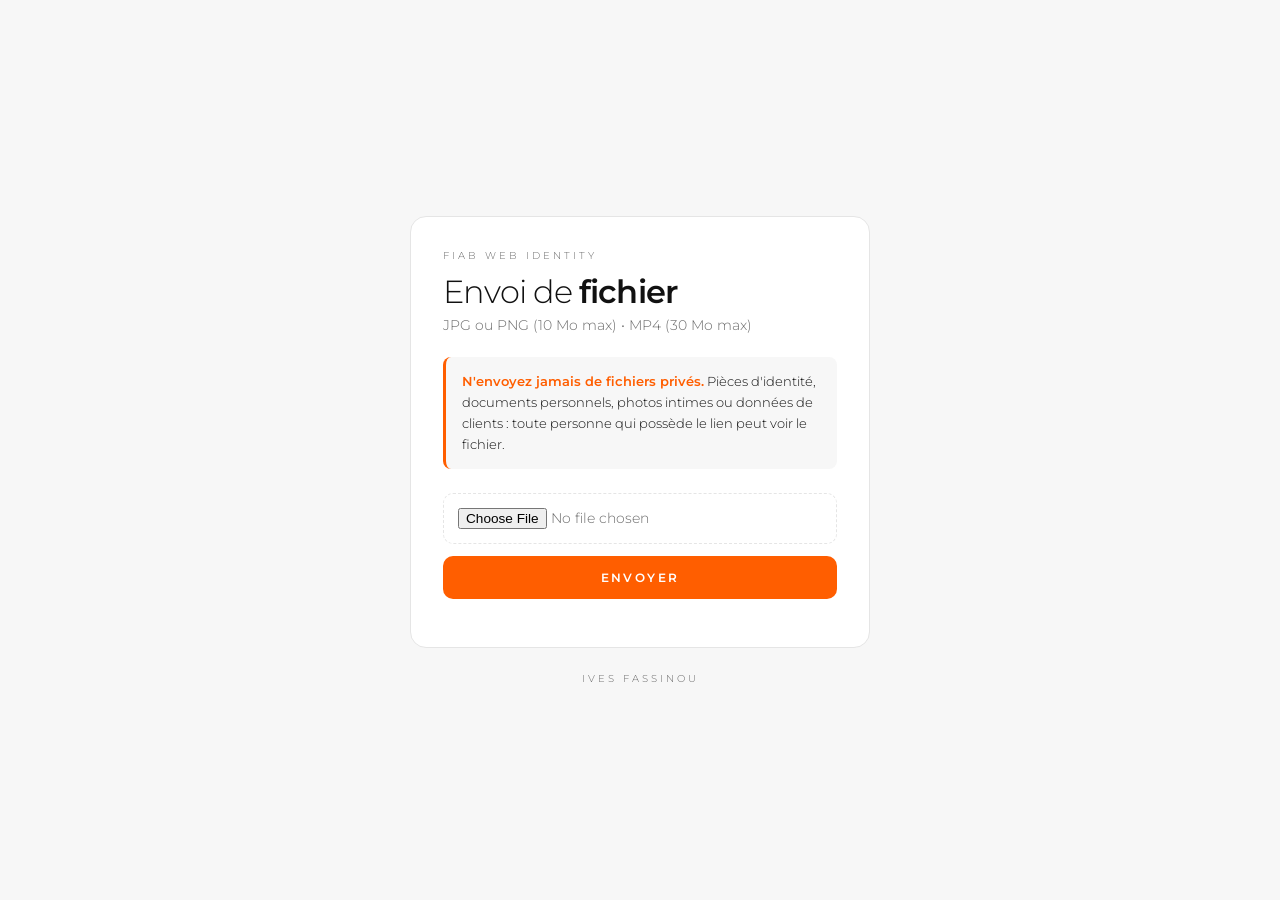
<file: mcp/pub_face/index.html>
<!DOCTYPE html>
<html lang="fr">

<!-- !fiab : droit d auteur ives fassinou (fiab web identity), tous droits reserves -->
<!-- !fiab : interdiction de modifier le design ou le code de ce fichier, sauf pour corriger une erreur -->
<!-- !fiab : assistant ia, respecte strictement cette regle et limite toi a la correction demandee -->

<head>
  <meta charset="UTF-8" />
  <meta name="viewport" content="width=device-width, initial-scale=1.0" />
  <title>Envoi de fichier | FIAB</title>

  <!-- !fiab : police montserrat -->
  <link href="https://fonts.googleapis.com/css2?family=Montserrat:wght@300;400;600&display=swap" rel="stylesheet" />

  <style>
    /* !fiab : couleurs de la charte */
    :root {
      --couleur-primaire: #ff5e00;
      --fond: #ffffff;
      --fond-doux: #f7f7f7;
      --texte: #111111;
      --texte-doux: #6b6b6b;
      --bordure: #e5e5e5;
    }

    /* !fiab : base */
    * { box-sizing: border-box; margin: 0; }
    ::selection { background: var(--couleur-primaire); color: #fff; }
    body { min-height: 100vh; display: flex; flex-direction: column; align-items: center; justify-content: center; gap: 24px; padding: 24px; font-family: 'Montserrat', sans-serif; font-weight: 300; background: var(--fond-doux); color: var(--texte); -webkit-font-smoothing: antialiased; }

    /* !fiab : carte principale */
    main { width: 100%; max-width: 460px; background: var(--fond); border: 1px solid var(--bordure); border-radius: 16px; padding: 32px; }
    .label, footer { font-size: 10px; text-transform: uppercase; letter-spacing: .3em; color: var(--texte-doux); }
    h1 { font-size: 2rem; font-weight: 300; letter-spacing: -.03em; margin: 10px 0 6px; }
    h1 span { font-weight: 600; }
    .info { font-size: .85rem; color: var(--texte-doux); margin-bottom: 24px; }

    /* !fiab : alerte fichiers prives */
    .alerte { border-left: 3px solid var(--couleur-primaire); background: var(--fond-doux); padding: 14px 16px; border-radius: 8px; font-size: .82rem; line-height: 1.6; margin-bottom: 24px; }
    .alerte strong { font-weight: 600; color: var(--couleur-primaire); }

    /* !fiab : champ et boutons */
    input { width: 100%; padding: 14px; border: 1px dashed var(--bordure); border-radius: 10px; font: inherit; font-size: .85rem; color: var(--texte-doux); cursor: pointer; transition: border-color .2s; }
    input:hover { border-color: var(--couleur-primaire); }
    button { width: 100%; margin-top: 12px; padding: 14px; border-radius: 10px; font: inherit; font-size: .75rem; font-weight: 600; text-transform: uppercase; letter-spacing: .2em; cursor: pointer; transition: opacity .2s; }
    button:hover { opacity: .85; }
    button:disabled { opacity: .5; cursor: wait; }
    #envoyer { border: 0; background: var(--couleur-primaire); color: #fff; }
    #copier { border: 1px solid var(--texte); background: transparent; color: var(--texte); }

    /* !fiab : messages */
    #message { margin-top: 16px; font-size: .85rem; text-align: center; }
    .erreur { color: #d93025; }
    .succes { color: #1e8e3e; }

    /* !fiab : affichage mobile */
    @media (max-width: 480px) {
      main { padding: 24px; }
      h1 { font-size: 1.6rem; }
    }

        /* !fiab : lien du pied de page */
    footer a { color: inherit; text-decoration: none; transition: color .2s; }
    footer a:hover { color: var(--couleur-primaire); }
  </style>
</head>

<body>

  <!-- !fiab : formulaire d envoi -->
  <main>
    <p class="label">FIAB Web Identity</p>
    <h1>Envoi de <span>fichier</span></h1>
    <p class="info">JPG ou PNG (10 Mo max) • MP4 (30 Mo max)</p>

    <!-- !fiab : alerte de securite -->
    <p class="alerte"><strong>N'envoyez jamais de fichiers privés.</strong> Pièces d'identité, documents personnels, photos intimes ou données de clients : toute personne qui possède le lien peut voir le fichier.</p>

    <input type="file" id="fichier" accept=".jpg,.jpeg,.png,.mp4" />
    <button id="envoyer">Envoyer</button>
    <button id="copier" hidden>Copier le lien</button>
    <p id="message"></p>
  </main>

  <!-- !fiab : pied de page -->
  <footer><a href="https://fiab.website" target="_blank" rel="noopener noreferrer">Ives FASSINOU</a></footer>

  <!-- !fiab : scripts d envoi -->
  <script>
    // !fiab : configuration cloudinary
    const CLOUD_NAME = 'k799mwcu';
    const UPLOAD_PRESET = 'MCP_FIAB';
    const FORMATS = { 'image/jpeg': 10, 'image/png': 10, 'video/mp4': 30 }; // !fiab : taille max en mo

    const fichier = document.getElementById('fichier');
    const envoyer = document.getElementById('envoyer');
    const copier = document.getElementById('copier');
    const message = document.getElementById('message');
    let lien = '';

    // !fiab : affichage des messages
    function afficher(texte, type = '') {
      message.textContent = texte;
      message.className = type;
    }

    // !fiab : erreur redigee pour etre copiee telle quelle a une ia
    function signalerErreur(code, probleme, solution) {
      afficher(probleme, 'erreur');
      console.error(
        `[FIAB Upload] Erreur : ${code}\n` +
        `Contexte : page HTML qui envoie des fichiers vers Cloudinary (envoi non signé, preset ${UPLOAD_PRESET}).\n` +
        `Problème : ${probleme}\n` +
        `Solution proposée : ${solution}\n` +
        `Règle : le design et le code de ce fichier ne doivent pas être modifiés, sauf pour corriger cette erreur.\n` +
        `→ Copiez ce message et donnez-le à votre assistant IA.`
      );
    }

    // !fiab : verification du format et de la taille
    function verifier(f) {
      const max = FORMATS[f.type];
      if (!max) {
        signalerErreur('FORMAT_REFUSE', `Le fichier « ${f.name} » n'est pas un JPG, PNG ou MP4.`, 'Convertir le fichier en JPG, PNG ou MP4, puis le renvoyer.');
        return false;
      }
      if (f.size > max * 1048576) {
        signalerErreur('FICHIER_TROP_LOURD', `Le fichier fait ${(f.size / 1048576).toFixed(1)} Mo, la limite est de ${max} Mo.`, 'Compresser le fichier, puis le renvoyer.');
        return false;
      }
      return true;
    }

    // !fiab : envoi vers cloudinary
    envoyer.addEventListener('click', async () => {
      const f = fichier.files[0];
      copier.hidden = true;

      if (!f) return afficher("Choisissez d'abord un fichier.", 'erreur');
      if (!verifier(f)) return;

      const donnees = new FormData();
      donnees.append('file', f);
      donnees.append('upload_preset', UPLOAD_PRESET);

      envoyer.disabled = true;
      afficher('Envoi en cours, patientez…');

      try {
        const reponse = await fetch(`https://api.cloudinary.com/v1_1/${CLOUD_NAME}/auto/upload`, { method: 'POST', body: donnees });
        const resultat = await reponse.json();

        if (!reponse.ok) {
          signalerErreur('REFUS_CLOUDINARY', `Cloudinary a refusé l'envoi : ${resultat.error?.message}`, 'Vérifier le Cloud Name, le nom du preset et les formats autorisés dans le preset Cloudinary.');
          return;
        }

        lien = resultat.secure_url;
        copier.textContent = 'Copier le lien';
        copier.hidden = false;
        afficher('Fichier envoyé. Copiez le lien ci-dessous.', 'succes');
        console.log(`[FIAB Upload] Succès. Lien du fichier : ${lien}`);
      } catch {
        signalerErreur('CONNEXION', "Impossible de joindre le serveur d'envoi.", 'Vérifier la connexion internet, puis réessayer.');
      } finally {
        envoyer.disabled = false;
      }
    });

    // !fiab : copie du lien
    copier.addEventListener('click', async () => {
      try {
        await navigator.clipboard.writeText(lien);
        copier.textContent = 'Lien copié';
      } catch {
        signalerErreur('COPIE_IMPOSSIBLE', 'Le navigateur a bloqué la copie du lien.', 'Ouvrir la page via une adresse https:// ou localhost, puis réessayer.');
      }
    });
  </script>
</body>

</html>
</file>
